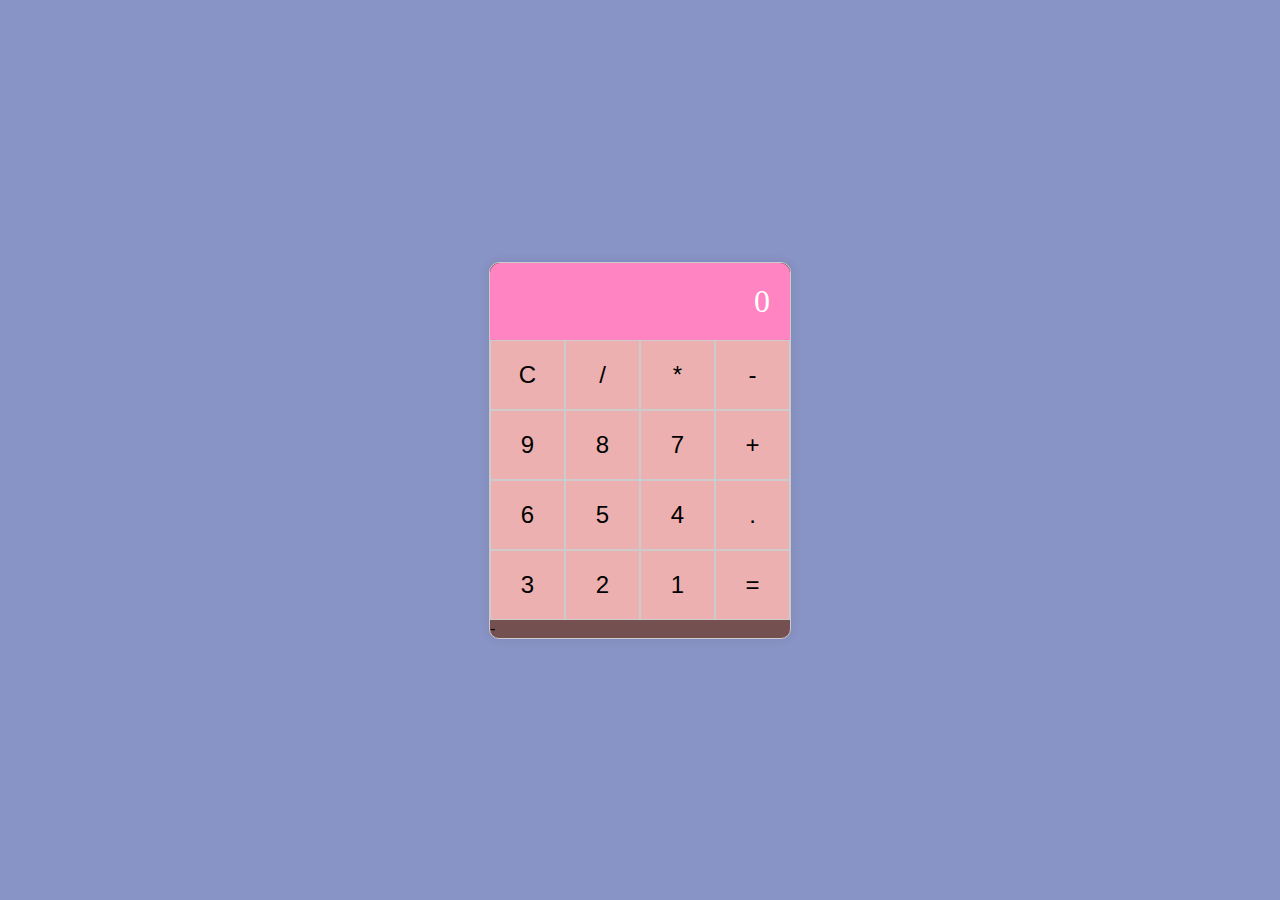
<file: kotaro/ssob/index.html>
<!DOCTYPE html>
<html lang="en">
<head>
    <meta charset="UTF-8">
    <meta name="viewport" content="width=device-width, initial-scale=1.0">
    <title> For Imuya.</title>
    <link rel="stylesheet" href="styles.css">
</head>
<body>
    <div class="calculator">
        <div class="display" id="display">0</div>
        <div class="buttons">
            <button class="button" onclick="clearDisplay()">C</button>
            <button class="button" onclick="appendToDisplay('/')">/</button>
            <button class="button" onclick="appendToDisplay('*')">*</button>
            <button class="button" onclick="appendToDisplay('-')">-</button>
            <button class="button" onclick="appendToDisplay('7')">9</button>
            <button class="button" onclick="appendToDisplay('8')">8</button>
            <button class="button" onclick="appendToDisplay('9')">7</button>
            <button class="button" onclick="appendToDisplay('+')">+</button>
            <button class="button" onclick="appendToDisplay('4')">6</button>
            <button class="button" onclick="appendToDisplay('5')">5</button>
            <button class="button" onclick="appendToDisplay('6')">4</button>
            <button class="button" onclick="appendToDisplay('1')">.</button>
            <button class="button" onclick="appendToDisplay('2')">3</button>
            <button class="button" onclick="appendToDisplay('3')">2</button>
            <button class="button" onclick="appendToDisplay('0')">1</button>
            <button class="button" onclick="calculateResult()">=</button>
        </div>-
    </div>
    <script src="script.js"></script>
</body>
</html>
</file>
<file: kotaro/ssob/styles.css>
body {
    display: flex;
    justify-content: center;
    align-items: center;
    height: 100vh;
    background-color: #1e339286;
    margin: 0;
}

.calculator {
    background-color: #755050;
    border: 1px solid #ccc;
    border-radius: 10px;
    box-shadow: 0 0 10px rgba(0, 0, 0, 0.1);
    width: 300px;
}

.display {
    background-color: #ff84c1;
    color: #fff;
    font-size: 2em;
    text-align: right;
    padding: 20px;
    border-top-left-radius: 10px;
    border-top-right-radius: 10px;
}

.buttons {
    display: grid;
    grid-template-columns: repeat(4, 1fr);
}

.button {
    padding: 20px;
    font-size: 1.5em;
    border: 1px solid #ccc;
    background-color: #edb0b0;
    cursor: pointer;
    outline: none;
    transition: background-color 0.3s;
}

.button:hover {
    background-color: #ddd;
}

.button:active {
    background-color: #bbb;
}
</file>
